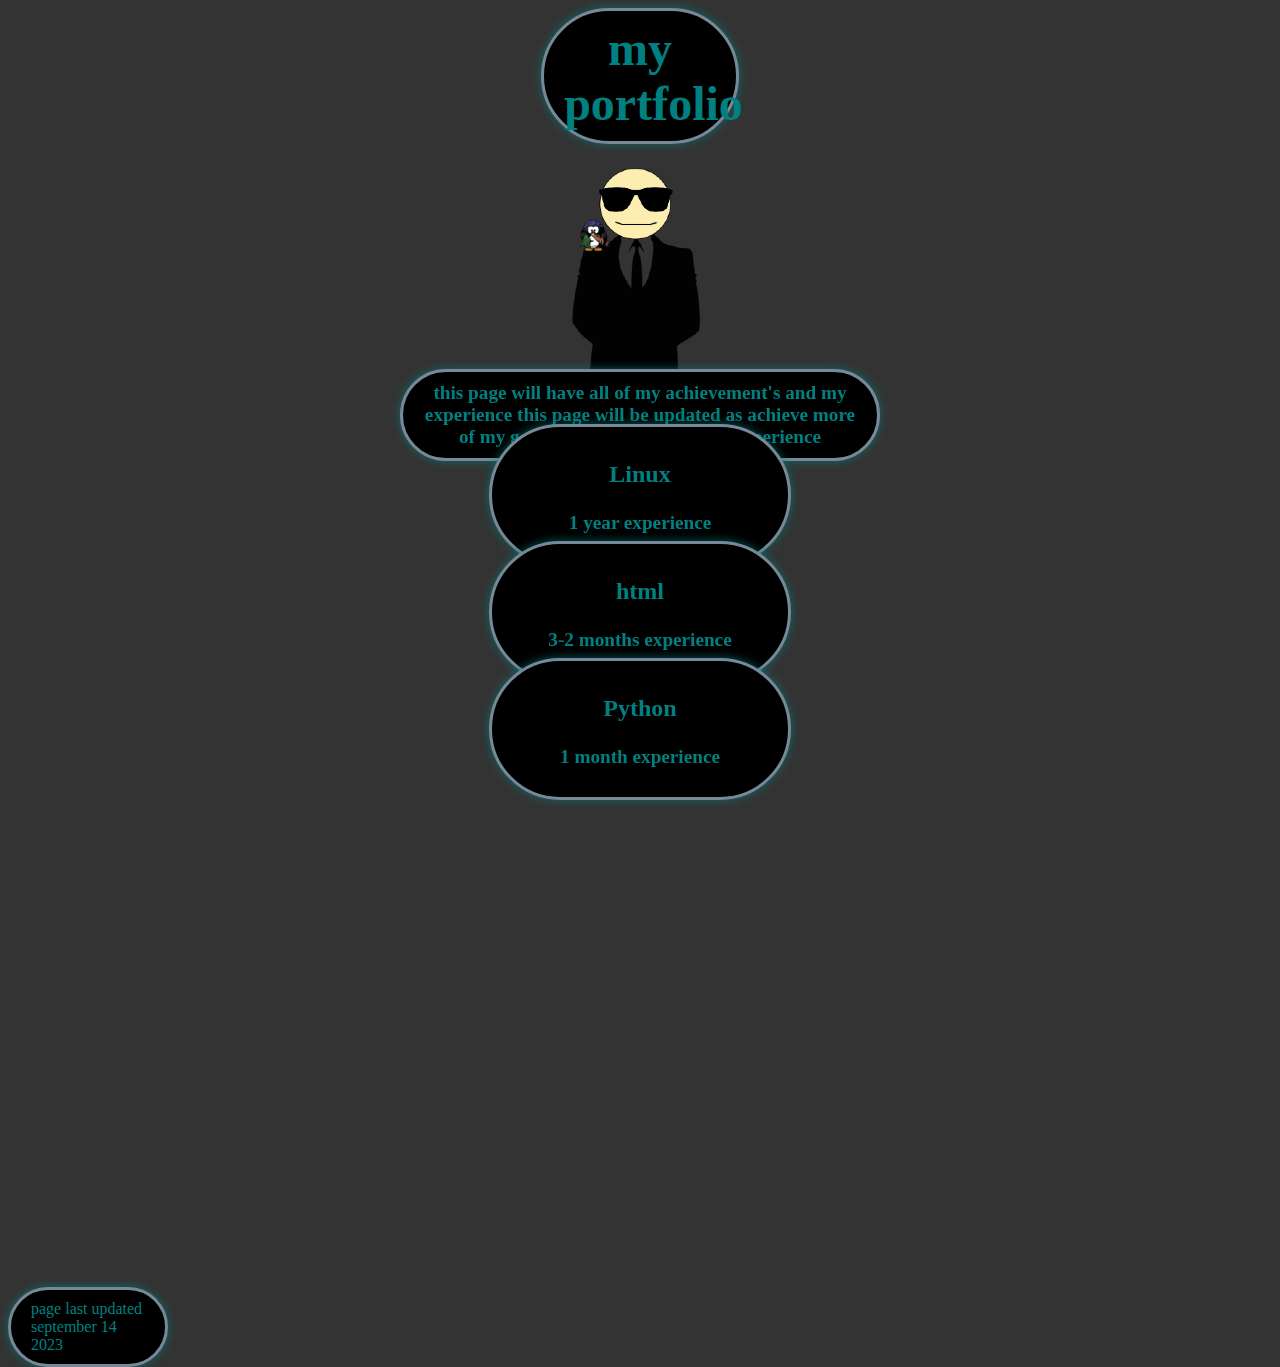
<file: my_portfolio.html>
<!DOCTYPE html>
<html lang="en">
  <head>
    <meta charset="UTF-8" />
    <meta name="viewport" content="width=device-width, initial-scale=1.0" />
    <title>my portfolio</title>
    <link rel="stylesheet" href="css files/my_portfolio.css" />
    <link rel="icon" href="media/Untitled(1).jpg" />
  </head>
  <body>
    <h1>my portfolio</h1>
    <img src="media/musdax2.png" alt="pic of musdax" />
    <div>
      <p id="p1">
        this page will have all of my achievement's and my experience this page
        will be updated as achieve more of my golls and when i gain more
        experience
      </p>
    </div>
    <div id="linux" class="ex">
      <p class="uper">Linux</p>
      <p>1 year experience</p>
    </div>
    <div id="html" class="ex">
      <p class="uper">html</p>
      <p>3-2 months experience</p>
    </div>
    <div id="python" class="ex">
      <p class="uper">Python</p>
      <p>1 month experience</p>
    </div>
    <p id="upd">page last updated september 14 2023</p>
  </body>
</html>
</file>
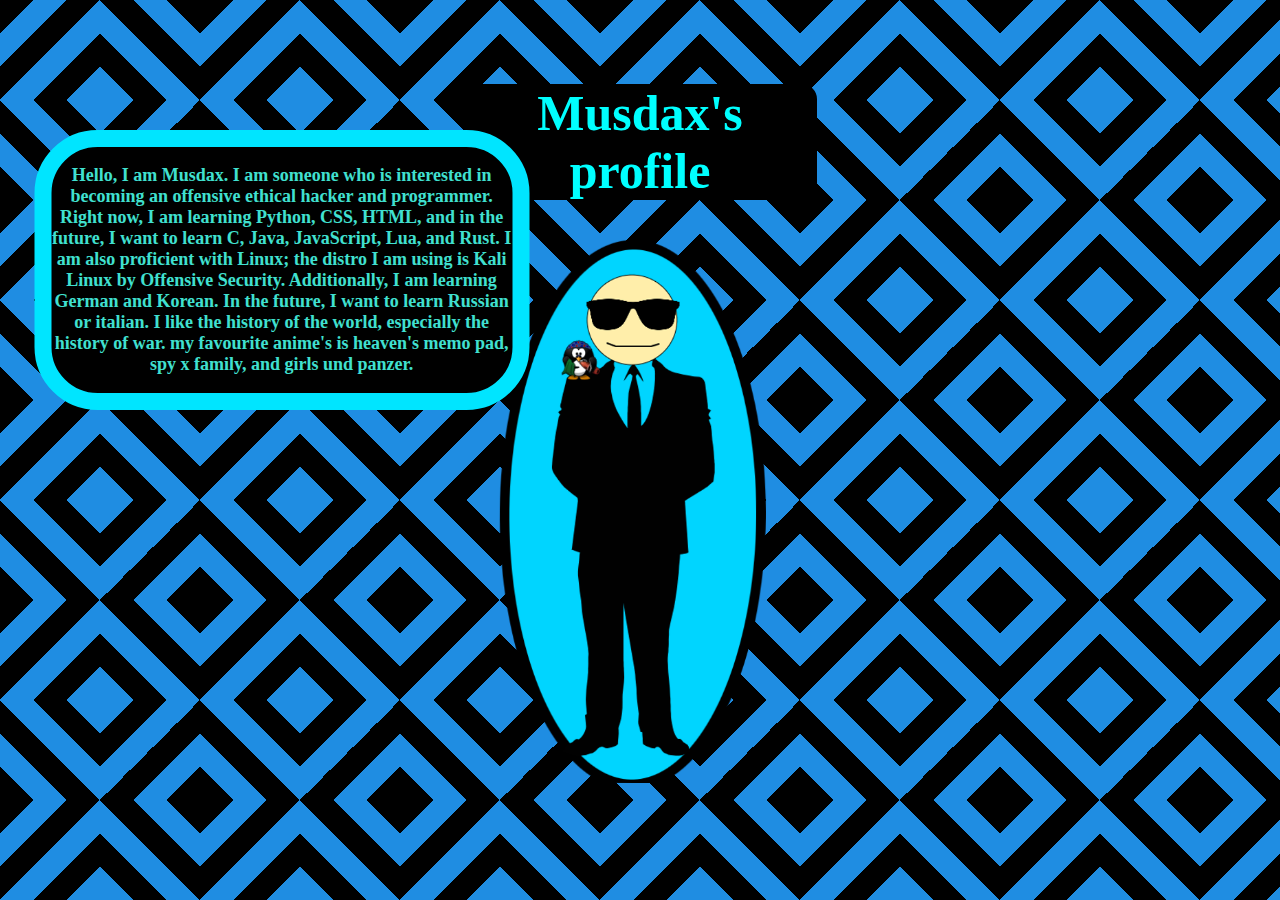
<file: myprofile.html>
<!DOCTYPE html>
<html lang="en">
  <head>
    <meta charset="UTF-8" />
    <meta name="viewport" content="width=device-width, initial-scale=1.0" />
    <title>Musdax's profile</title>
    <link rel="stylesheet" href="css files/myprofile.css" />
    <link rel="icon" href="media/Untitled(1).jpg" />
  </head>
  <body>
    <h1>Musdax's profile</h1>
    <img id="img1" src="media/musdax.png" alt="musdax" />
    <div class="center-box">
      <p id="p1">
        Hello, I am Musdax. I am someone who is interested in becoming an
        offensive ethical hacker and programmer. Right now, I am learning
        Python, CSS, HTML, and in the future, I want to learn C, Java,
        JavaScript, Lua, and Rust. I am also proficient with Linux; the distro I
        am using is Kali Linux by Offensive Security. Additionally, I am
        learning German and Korean. In the future, I want to learn Russian or
        italian. I like the history of the world, especially the history of war.
        my favourite anime's is heaven's memo pad, spy x family, and girls und
        panzer.
      </p>
    </div>
  </body>
</html>
</file>
<file: css files/my_portfolio.css>
html {
  background-color: #333333;
}
h1 {
  text-align: center;
  font-size: xxx-large;
  color: #008080;
  background-color: black;
  border: 3px solid lightslategray;
  border-radius: 100px;
  padding: 10px 20px;
  box-shadow: 0 0 10px rgba(0, 128, 128, 0.7);
  width: 12%; /* Adjust the width as desired */
  margin: 0 auto; /* Center the box horizontally */
}
img {
  margin: auto;
  display: block;
}
#p1 {
  color: #008080;
  font-size: larger;
  font-weight: bold;
  background-color: black;
  border: 3px solid lightslategray;
  border-radius: 100px;
  padding: 10px 20px;
  box-shadow: 0 0 10px rgba(0, 128, 128, 0.7);
  text-align: center;
  width: 434px;
  height: auto; /* Allow the height to adjust to content */
  top: 44%; /* Move the element down by 50% of the viewport height */
  left: 50%; /* Move the element right by 50% of the viewport width */
  transform: translate(-50%, -50%); /* Center the element precisely */
  position: fixed;
}

#linux.ex {
  color: #008080;
  font-size: larger;
  font-weight: bold;
  background-color: black;
  border: 3px solid lightslategray;
  border-radius: 100px;
  padding: 10px 20px;
  box-shadow: 0 0 10px rgba(0, 128, 128, 0.7);
  text-align: center;
  width: 256px;
  height: auto;
  top: 55%;
  left: 50%;
  transform: translate(-50%, -50%);
  position: fixed;
}
#html.ex {
  color: #008080;
  font-size: larger;
  font-weight: bold;
  background-color: black;
  border: 3px solid lightslategray;
  border-radius: 100px;
  padding: 10px 20px;
  box-shadow: 0 0 10px rgba(0, 128, 128, 0.7);
  text-align: center;
  width: 256px;
  height: auto;
  top: 68%;
  left: 50%;
  transform: translate(-50%, -50%);
  position: fixed;
}
.uper {
  font-size: x-large;
}
#python.ex {
  color: #008080;
  font-size: larger;
  font-weight: bold;
  background-color: black;
  border: 3px solid lightslategray;
  border-radius: 100px;
  padding: 10px 20px;
  box-shadow: 0 0 10px rgba(0, 128, 128, 0.7);
  text-align: center;
  width: 256px;
  height: auto;
  top: 81%;
  left: 50%;
  transform: translate(-50%, -50%);
  position: fixed;
}
#upd {
  color: #008080;
  background-color: black;
  border: 3px solid lightslategray;
  border-radius: 100px;
  padding: 10px 20px;
  box-shadow: 0 0 10px rgba(0, 128, 128, 0.7);
  top: 727px; /* Adjust the percentage to move it down further */
  width: 9%;
  position: relative; /* Set the position property to enable top */
}
</file>
<file: css files/myprofile.css>
html {
  --s: 100px; /* control the size */
  --c: #1f8de2; /* first color */

  --_g1: var(--c) calc(25% / 3), #0000 0 calc(50% / 3), var(--c) 0 25%,
    #0000 0 75%, var(--c) 0 calc(250% / 3), #0000 0 calc(275% / 3), var(--c) 0;
  --_g2: #0000 calc(25% / 3), var(--c) 0 calc(50% / 3), #0000 0 calc(250% / 3),
    var(--c) 0 calc(275% / 3), #0000 0;
  background: linear-gradient(45deg, var(--_g2)),
    linear-gradient(45deg, var(--_g1)), linear-gradient(-45deg, var(--_g2)),
    linear-gradient(-45deg, var(--_g1)) #000000; /* second color */
  background-position: 0 0, var(--s) var(--s);
  background-size: calc(2 * var(--s)) calc(2 * var(--s));
}
h1 {
  font-size: 50px;
  text-align: center;
  color: #00ffff;
  font-family: "Times New Roman", Times, serif;
  position: relative;
  top: 50px; /* You can adjust this value as needed */
  background-color: black;
  border-radius: 15px;
  width: 354px;
  margin-left: auto;
  margin-right: auto;
}
#img1 {
  border-radius: 15px;
  width: 550px;
  margin: auto;
  display: block;
  position: relative;
  top: 50px; /* You can adjust this value as needed */
}
.center-box {
  width: 461px;
  border: 17px solid rgb(0, 229, 255);
  padding: 0px;
  margin: 0px auto;
  background-color: black;
  border-radius: 63px;
  position: absolute;
  top: 30%;
  left: 22%;
  transform: translate(-50%, -50%);
}
#p1 {
  text-align: center;
  font-size: large;
  color: rgb(64, 224, 208);
  font-weight: bold;
}
#p1 {
  text-align: center;
  font-size: large;
  color: rgb(64, 224, 208);
  font-weight: bold;
}
</file>
